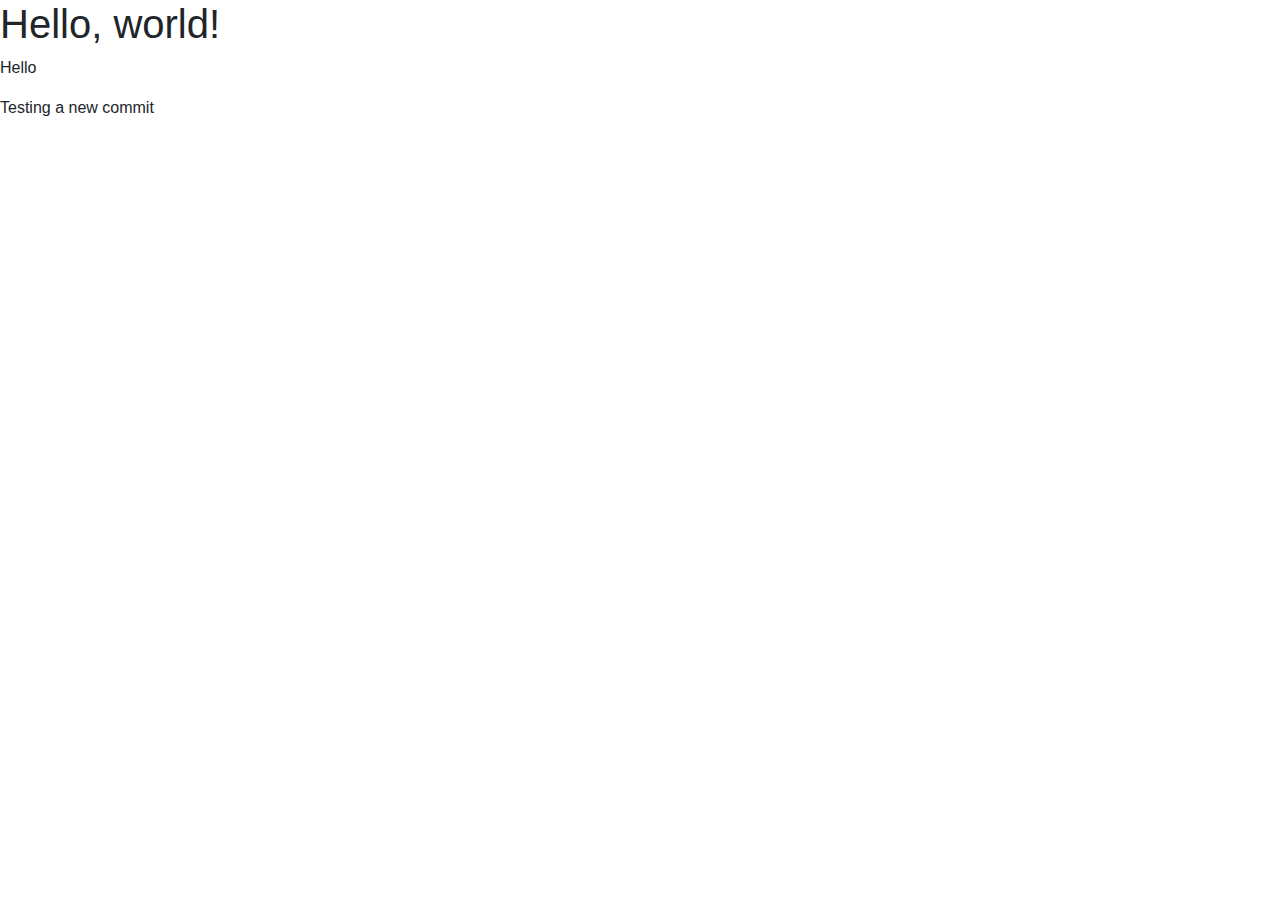
<file: assets/index.html>
<!doctype html>
<html lang="en">
  <head>
    <!-- Required meta tags -->
    <meta charset="utf-8">
    <meta name="viewport" content="width=device-width, initial-scale=1, shrink-to-fit=no">

    <!-- Bootstrap CSS -->
    <link rel="stylesheet" href="https://maxcdn.bootstrapcdn.com/bootstrap/4.0.0/css/bootstrap.min.css" integrity="sha384-Gn5384xqQ1aoWXA+058RXPxPg6fy4IWvTNh0E263XmFcJlSAwiGgFAW/dAiS6JXm" crossorigin="anonymous">

    <title>Hello, world!</title>
  </head>
  <body>
    <h1>Hello, world!</h1>
    <p>Hello</p>

    Testing a new commit

    <!-- Optional JavaScript -->
    <!-- jQuery first, then Popper.js, then Bootstrap JS -->
    <script src="https://code.jquery.com/jquery-3.2.1.slim.min.js" integrity="sha384-KJ3o2DKtIkvYIK3UENzmM7KCkRr/rE9/Qpg6aAZGJwFDMVNA/GpGFF93hXpG5KkN" crossorigin="anonymous"></script>
    <script src="https://cdnjs.cloudflare.com/ajax/libs/popper.js/1.12.9/umd/popper.min.js" integrity="sha384-ApNbgh9B+Y1QKtv3Rn7W3mgPxhU9K/ScQsAP7hUibX39j7fakFPskvXusvfa0b4Q" crossorigin="anonymous"></script>
    <script src="https://maxcdn.bootstrapcdn.com/bootstrap/4.0.0/js/bootstrap.min.js" integrity="sha384-JZR6Spejh4U02d8jOt6vLEHfe/JQGiRRSQQxSfFWpi1MquVdAyjUar5+76PVCmYl" crossorigin="anonymous"></script>
  </body>
</html>
</file>
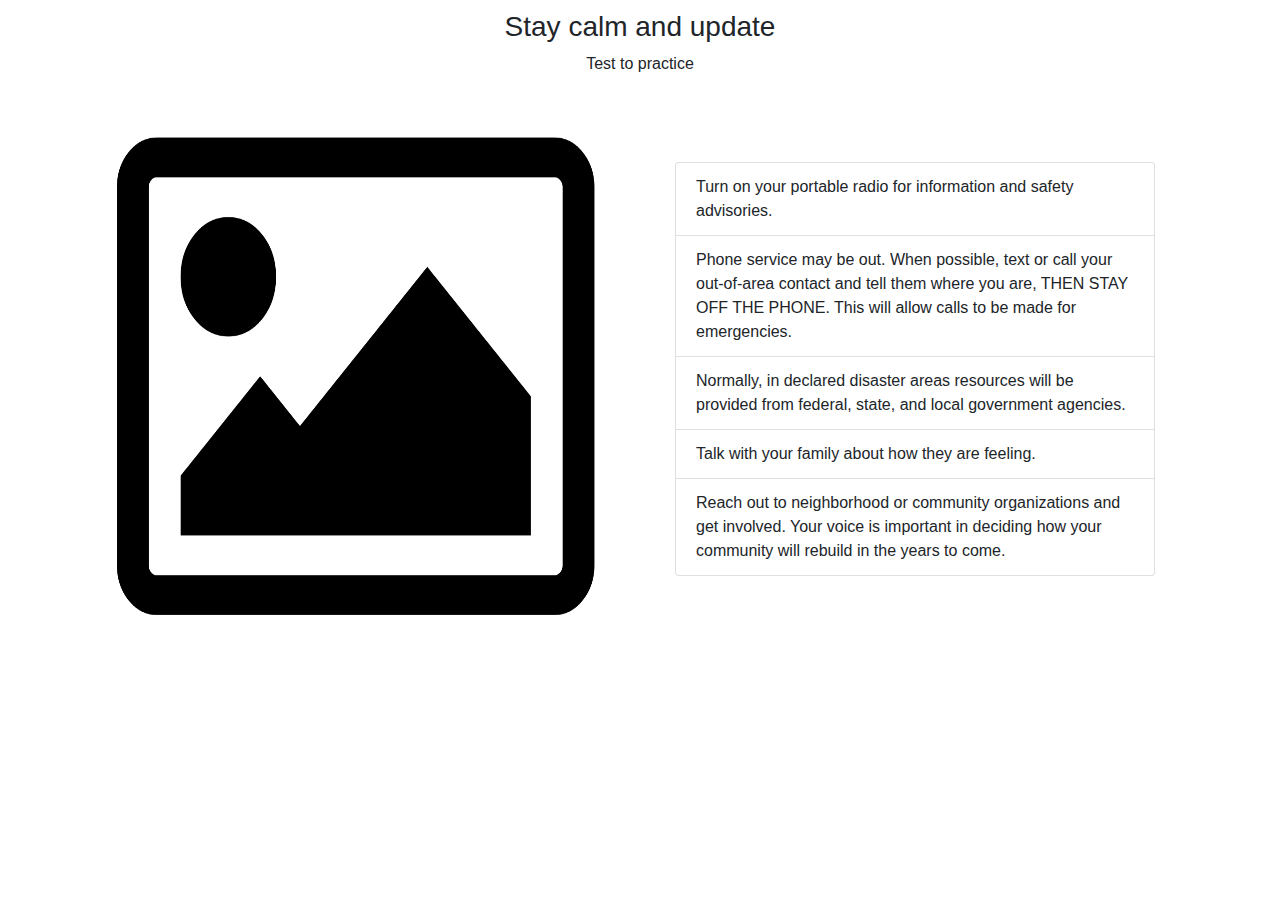
<file: assets/after1.html>
<!doctype html>
<html lang="en">
<head>
    <!-- Required meta tags -->
    <meta charset="utf-8">
    <title>Stay calm and update</title>
    <meta name="viewport" content="width=device-width, initial-scale=1, shrink-to-fit=no">

    <!-- Bootstrap CSS -->
    <link rel="stylesheet" href="https://maxcdn.bootstrapcdn.com/bootstrap/4.0.0/css/bootstrap.min.css" integrity="sha384-Gn5384xqQ1aoWXA+058RXPxPg6fy4IWvTNh0E263XmFcJlSAwiGgFAW/dAiS6JXm" crossorigin="anonymous">

    <!-- Custom css -->
    <link href="../assets/css/after.css" rel="stylesheet">

</head>
<body>
<div class="container-fluid">
    <div id="header">
        <h3>Stay calm and update</h3>
        <p> Test to practice </p>
    </div>
    <div class="image1">
        <img src="images/image.png">
    </div>
    <div class="content1">
        <ul class="list-group">
          <li class="list-group-item">Turn on your portable radio for information and safety advisories.</li>
          <li class="list-group-item">Phone service may be out. When possible, text or call your out-of-area contact and tell them where you are, THEN STAY OFF THE PHONE. This will allow calls to be made for emergencies.</li>
          <li class="list-group-item">Normally, in declared disaster areas resources will be provided from federal, state, and local government agencies.</li>
          <li class="list-group-item">Talk with your family about how they are feeling.</li>
          <li class="list-group-item">Reach out to neighborhood or community organizations and get involved. Your voice is important in deciding how your community will rebuild in the years to come.</li>
        </ul>
    </div>

</div>

<!-- Optional JavaScript -->
<!-- jQuery first, then Popper.js, then Bootstrap JS -->
<script src="https://code.jquery.com/jquery-3.2.1.slim.min.js" integrity="sha384-KJ3o2DKtIkvYIK3UENzmM7KCkRr/rE9/Qpg6aAZGJwFDMVNA/GpGFF93hXpG5KkN" crossorigin="anonymous"></script>
<script src="https://cdnjs.cloudflare.com/ajax/libs/popper.js/1.12.9/umd/popper.min.js" integrity="sha384-ApNbgh9B+Y1QKtv3Rn7W3mgPxhU9K/ScQsAP7hUibX39j7fakFPskvXusvfa0b4Q" crossorigin="anonymous"></script>
<script src="https://maxcdn.bootstrapcdn.com/bootstrap/4.0.0/js/bootstrap.min.js" integrity="sha384-JZR6Spejh4U02d8jOt6vLEHfe/JQGiRRSQQxSfFWpi1MquVdAyjUar5+76PVCmYl" crossorigin="anonymous"></script>
</body>
</html>
</file>
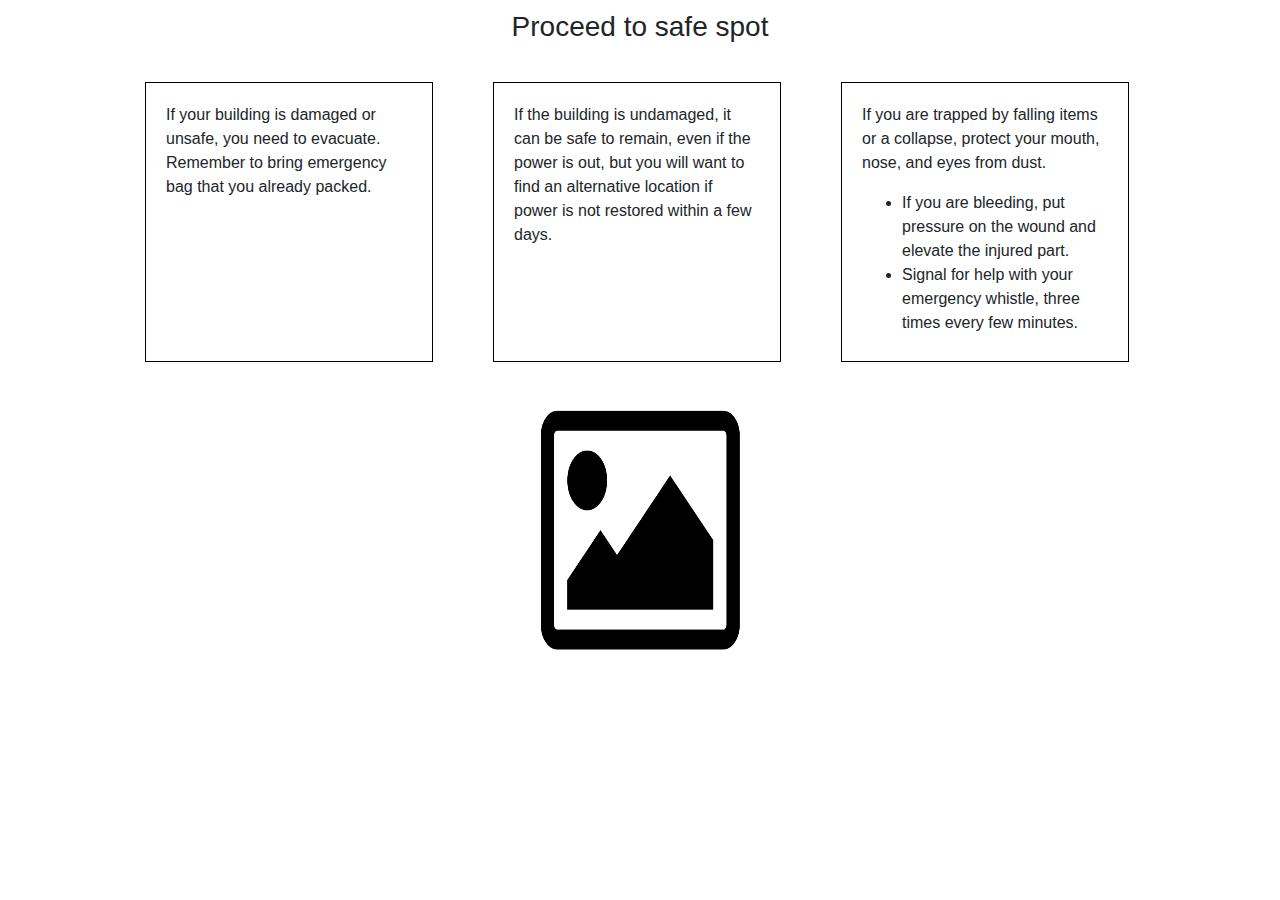
<file: assets/after2.html>
<!doctype html>
<html lang="en">
<head>
    <!-- Required meta tags -->
    <meta charset="utf-8">
    <title>Proceed to safe spot</title>
    <meta name="viewport" content="width=device-width, initial-scale=1, shrink-to-fit=no">

    <!-- Bootstrap CSS -->
    <link rel="stylesheet" href="https://maxcdn.bootstrapcdn.com/bootstrap/4.0.0/css/bootstrap.min.css" integrity="sha384-Gn5384xqQ1aoWXA+058RXPxPg6fy4IWvTNh0E263XmFcJlSAwiGgFAW/dAiS6JXm" crossorigin="anonymous">

    <!-- Custom css -->
    <link href="../assets/css/after.css" rel="stylesheet">

</head>
<body>
<div class="container-fluid">
    <div id="header">
        <h3>Proceed to safe spot</h3>
    </div>
    <div class="card1 text-black mb-3" style="max-width: 18rem;">
        <div class="card-body">
            <p class="card-text">If your building is damaged or unsafe, you need to evacuate. Remember to bring emergency bag that you already packed.</p>
        </div>
    </div>
    <div class="card2 text-black mb-3" style="max-width: 18rem;">
        <div class="card-body">
            <p class="card-text"> If the building is undamaged, it can be safe to remain, even if the power is out, but you will want to find an alternative location if power is not restored within a few days.</p>
        </div>
    </div>
    <div class="card3 text-black mb-3" style="max-width: 18rem;">
        <div class="card-body">
            <p class="card-text">If you are trapped by falling items or a collapse, protect your mouth, nose, and eyes from dust.</p>
            <ul>
                <li>If you are bleeding, put pressure on the wound and elevate the injured part.</li>
                <li>Signal for help with your emergency whistle, three times every few minutes.</li>
            </ul>
        </div>
    </div>
    <div class="image2">
        <img src="images/image.png">
    </div>
</div>

<!-- Optional JavaScript -->
<!-- jQuery first, then Popper.js, then Bootstrap JS -->
<script src="https://code.jquery.com/jquery-3.2.1.slim.min.js" integrity="sha384-KJ3o2DKtIkvYIK3UENzmM7KCkRr/rE9/Qpg6aAZGJwFDMVNA/GpGFF93hXpG5KkN" crossorigin="anonymous"></script>
<script src="https://cdnjs.cloudflare.com/ajax/libs/popper.js/1.12.9/umd/popper.min.js" integrity="sha384-ApNbgh9B+Y1QKtv3Rn7W3mgPxhU9K/ScQsAP7hUibX39j7fakFPskvXusvfa0b4Q" crossorigin="anonymous"></script>
<script src="https://maxcdn.bootstrapcdn.com/bootstrap/4.0.0/js/bootstrap.min.js" integrity="sha384-JZR6Spejh4U02d8jOt6vLEHfe/JQGiRRSQQxSfFWpi1MquVdAyjUar5+76PVCmYl" crossorigin="anonymous"></script>
</body>
</html>
</file>
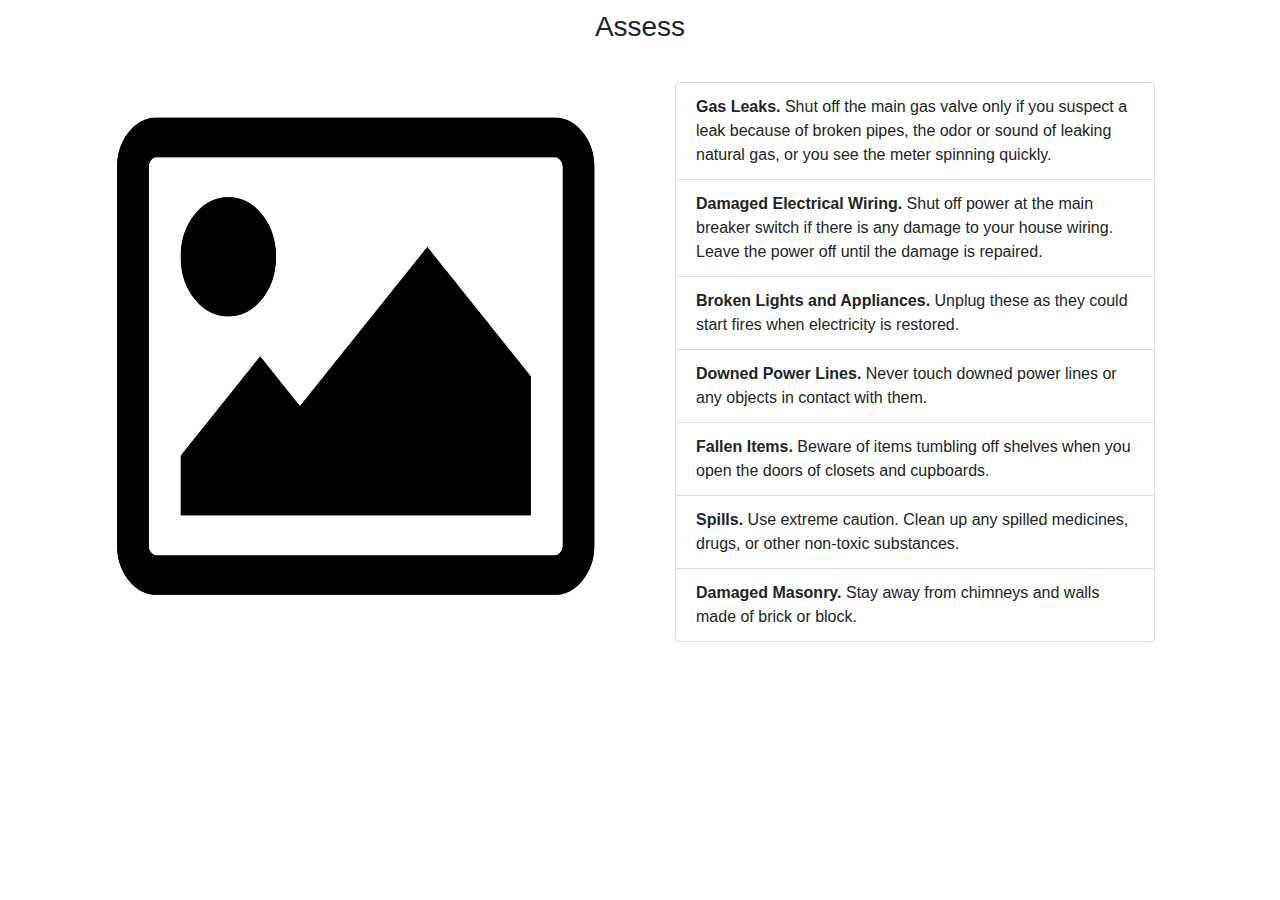
<file: assets/after3.html>
<!doctype html>
<html lang="en">
  <head>
    <!-- Required meta tags -->
    <meta charset="utf-8">
    <title>Access</title>
    <meta name="viewport" content="width=device-width, initial-scale=1, shrink-to-fit=no">

    <!-- Bootstrap CSS -->
    <link rel="stylesheet" href="https://maxcdn.bootstrapcdn.com/bootstrap/4.0.0/css/bootstrap.min.css" integrity="sha384-Gn5384xqQ1aoWXA+058RXPxPg6fy4IWvTNh0E263XmFcJlSAwiGgFAW/dAiS6JXm" crossorigin="anonymous">

    <!-- Custom css -->
    <link href="../assets/css/after.css" rel="stylesheet">

  </head>
  <body>
  <div class="container-fluid">
    <div id="header">
    <h3>Assess</h3>
    </div>
    <div class="image3">
      <img src="images/image.png">
    </div>
    <div class="content3">
      <ul class="list-group">
        <li class="list-group-item"><strong>Gas Leaks.</strong> Shut off the main gas valve only if you suspect a leak because of broken pipes, the odor or sound of leaking natural gas, or you see the meter spinning quickly.</li>
        <li class="list-group-item"><strong>Damaged Electrical Wiring.</strong> Shut off power at the main breaker switch if there is any damage to your house wiring. Leave the power off until the damage is repaired.</li>
        <li class="list-group-item"><strong>Broken Lights and Appliances.</strong> Unplug these as they could start fires when electricity is restored.</li>
        <li class="list-group-item"><strong>Downed Power Lines.</strong> Never touch downed power lines or any objects in contact with them.</li>
        <li class="list-group-item"><strong>Fallen Items.</strong> Beware of items tumbling off shelves when you open the doors of closets and cupboards.</li>
        <li class="list-group-item"><strong>Spills.</strong> Use extreme caution. Clean up any spilled medicines, drugs, or other non-toxic substances.</li>
        <li class="list-group-item"><strong>Damaged Masonry.</strong> Stay away from chimneys and walls made of brick or block.
        </li>
      </ul>
    </div>

  </div>

    <!-- Optional JavaScript -->
    <!-- jQuery first, then Popper.js, then Bootstrap JS -->
    <script src="https://code.jquery.com/jquery-3.2.1.slim.min.js" integrity="sha384-KJ3o2DKtIkvYIK3UENzmM7KCkRr/rE9/Qpg6aAZGJwFDMVNA/GpGFF93hXpG5KkN" crossorigin="anonymous"></script>
    <script src="https://cdnjs.cloudflare.com/ajax/libs/popper.js/1.12.9/umd/popper.min.js" integrity="sha384-ApNbgh9B+Y1QKtv3Rn7W3mgPxhU9K/ScQsAP7hUibX39j7fakFPskvXusvfa0b4Q" crossorigin="anonymous"></script>
    <script src="https://maxcdn.bootstrapcdn.com/bootstrap/4.0.0/js/bootstrap.min.js" integrity="sha384-JZR6Spejh4U02d8jOt6vLEHfe/JQGiRRSQQxSfFWpi1MquVdAyjUar5+76PVCmYl" crossorigin="anonymous"></script>
  </body>
</html>
</file>
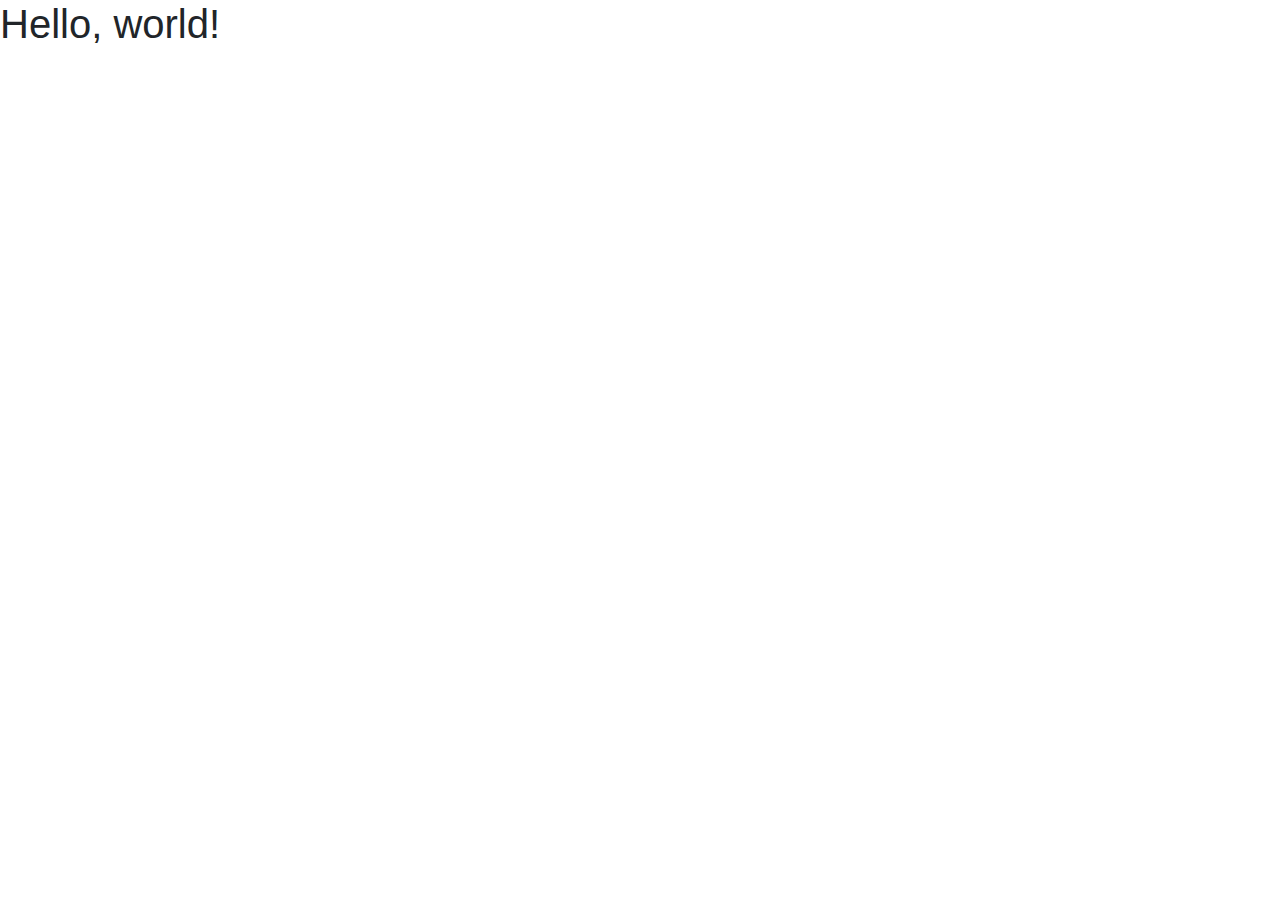
<file: assets/before.html>
<!doctype html>
<html lang="en">
  <head>
    <!-- Required meta tags -->
    <meta charset="utf-8">
    <meta name="viewport" content="width=device-width, initial-scale=1, shrink-to-fit=no">

    <!-- Bootstrap CSS -->
    <link rel="stylesheet" href="https://maxcdn.bootstrapcdn.com/bootstrap/4.0.0/css/bootstrap.min.css" integrity="sha384-Gn5384xqQ1aoWXA+058RXPxPg6fy4IWvTNh0E263XmFcJlSAwiGgFAW/dAiS6JXm" crossorigin="anonymous">

    <title>Hello, world!</title>
  </head>
  <body>
    <h1>Hello, world!</h1>

    <!-- Optional JavaScript -->
    <!-- jQuery first, then Popper.js, then Bootstrap JS -->
    <script src="https://code.jquery.com/jquery-3.2.1.slim.min.js" integrity="sha384-KJ3o2DKtIkvYIK3UENzmM7KCkRr/rE9/Qpg6aAZGJwFDMVNA/GpGFF93hXpG5KkN" crossorigin="anonymous"></script>
    <script src="https://cdnjs.cloudflare.com/ajax/libs/popper.js/1.12.9/umd/popper.min.js" integrity="sha384-ApNbgh9B+Y1QKtv3Rn7W3mgPxhU9K/ScQsAP7hUibX39j7fakFPskvXusvfa0b4Q" crossorigin="anonymous"></script>
    <script src="https://maxcdn.bootstrapcdn.com/bootstrap/4.0.0/js/bootstrap.min.js" integrity="sha384-JZR6Spejh4U02d8jOt6vLEHfe/JQGiRRSQQxSfFWpi1MquVdAyjUar5+76PVCmYl" crossorigin="anonymous"></script>
  </body>
</html>
</file>
<file: assets/css/after.css>
#header{
    margin:10px 0 0 0;
    text-align: center;
}

.image1 img{
    width:480px;
    height:600px;
    float:left;
    margin:-20px 0 0 100px;
}

.image2{
    margin:0 auto;
    text-align: center;
}
.image2 img{
    width:200px;
    height:300px;
}

.image3 img{
    width:480px;
    height:600px;
    float:left;
    margin:0 0 0 100px;
}

.content1{
    width:480px;
    height:550px;
    float:left;
    margin:70px 0 0 80px;
}

.content3{
    width:480px;
    height:550px;
    float:left;
    margin:30px 0 0 80px;
}

.card1{
    width:300px;
    height:280px;
    border:1px solid black;
    float:left;
    margin:30px 60px 0 130px;
}
.card2{
    width:300px;
    height:280px;
    border:1px solid black;
    float:left;
    margin:30px 60px 0 0;
}
.card3{
    width:300px;
    height:280px;
    border:1px solid black;
    float:left;
    margin:30px 0 0 0;
}
</file>
